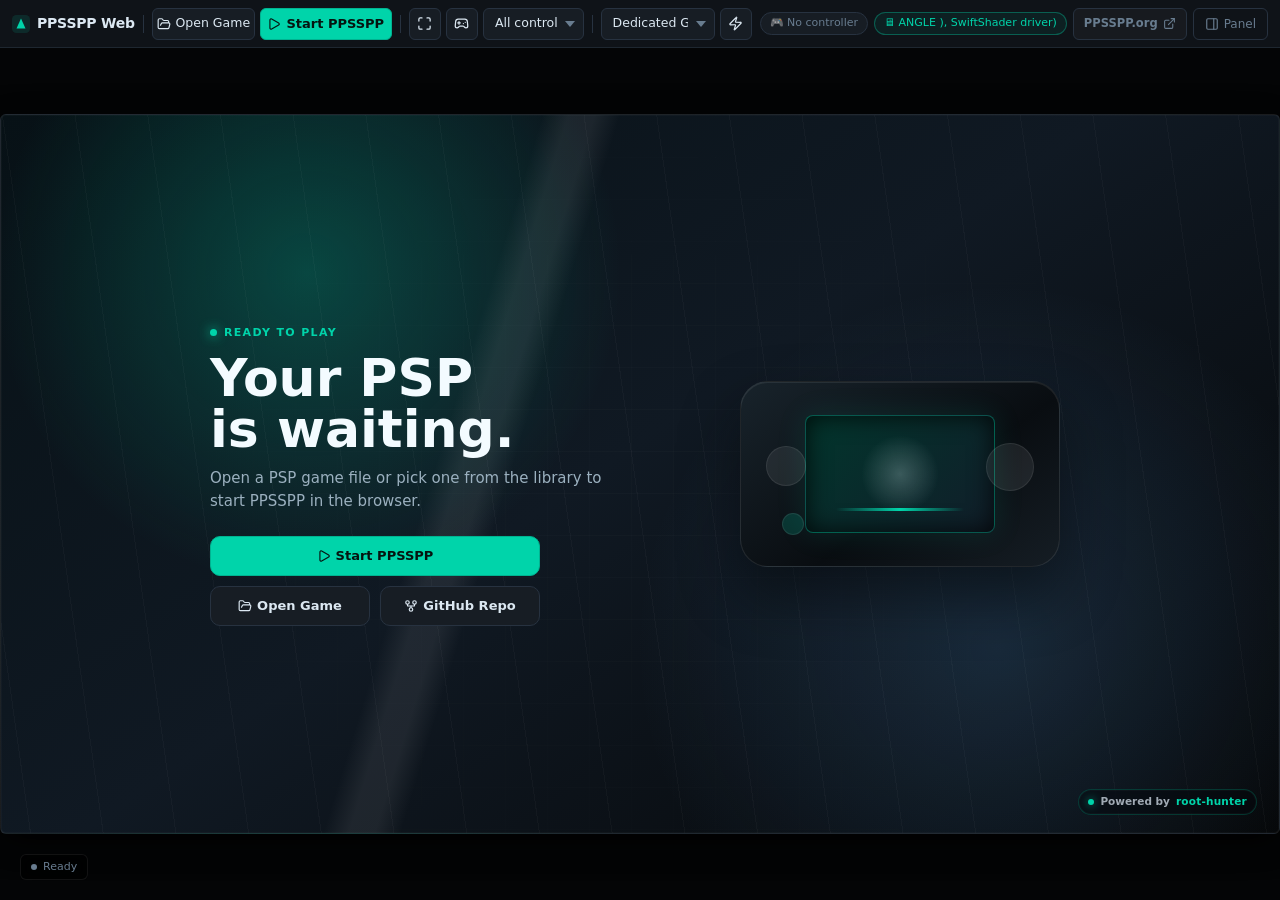
<file: index.html>
<!doctype html>
<html lang="en" data-beasties-container>
<head>
  <meta charset="utf-8">
  <title>PPSSPP Web</title>
  <base href="./">
  <meta name="viewport" content="width=device-width, initial-scale=1, viewport-fit=cover, interactive-widget=overlays-content">

  <link rel="manifest" href="manifest.webmanifest">
  <meta name="theme-color" content="#00d4aa">
  <meta name="mobile-web-app-capable" content="yes">
  <meta name="apple-mobile-web-app-capable" content="yes">
  <meta name="apple-mobile-web-app-status-bar-style" content="black-translucent">
  <meta name="apple-mobile-web-app-title" content="PPSSPP">
  <link rel="apple-touch-icon" href="icons/icon-192.png">
  <link rel="icon" type="image/png" sizes="192x192" href="icons/icon-192.png">
  <link rel="icon" type="image/svg+xml" href="icons/icon-512.svg">
<style>:root{color-scheme:dark;--bg:#080a0c;--surface:#0f1318;--surface2:#171d24;--surface3:#1d242e;--border:#1e2730;--border2:#273240;--text:#dce8f2;--muted:#687c8f;--accent:#00d4aa;--accent2:#00b391;--warn:#f5a623;--danger:#ff5f5f;--info:#5ba4e8;--h:48px;--radius:10px;--radius-sm:6px;--shadow:0 8px 32px rgba(0,0,0,.6);--glow:0 0 0 2px rgba(0,212,170,.3);--viewport-w:100vw;--app-h:100dvh;--stage-pad:12px;--panel-w:clamp(320px, 28vw, 420px)}*,*:before,*:after{box-sizing:border-box;margin:0;padding:0}html{height:100%;background:var(--bg);overscroll-behavior:none;-webkit-text-size-adjust:100%}body{width:100%;min-width:320px;height:var(--app-h);overflow:hidden;background:var(--bg);color:var(--text);font:13px/1.5 Inter,system-ui,-apple-system,sans-serif;display:flex;flex-direction:column;overscroll-behavior:none;-webkit-tap-highlight-color:transparent}app-root{display:flex;flex-direction:column;width:100%;height:100%;min-height:0}@media(max-width:700px),(pointer:coarse)and (max-height:560px),(pointer:coarse)and (max-width:920px){:root{--h:50px;--stage-pad:0px}html,body{height:var(--app-h);min-height:var(--app-h);overflow:hidden}body{position:fixed;inset:0;font-size:13px}}@media(pointer:coarse)and (orientation:landscape)and (max-height:560px){:root{--h:44px}}</style><link rel="stylesheet" href="styles-CN3EYMPL.css" media="print" onload="this.media='all'"><noscript><link rel="stylesheet" href="styles-CN3EYMPL.css"></noscript></head>
<body>
  <app-root></app-root>
<script src="main-LZF3SXQT.js" type="module"></script></body>
</html>
</file>
<file: styles-CN3EYMPL.css>
:root{color-scheme:dark;--bg: #080a0c;--surface: #0f1318;--surface2: #171d24;--surface3: #1d242e;--border: #1e2730;--border2: #273240;--text: #dce8f2;--muted: #687c8f;--accent: #00d4aa;--accent2: #00b391;--warn: #f5a623;--danger: #ff5f5f;--info: #5ba4e8;--h: 48px;--radius: 10px;--radius-sm: 6px;--shadow: 0 8px 32px rgba(0,0,0,.6);--glow: 0 0 0 2px rgba(0,212,170,.3);--viewport-w: 100vw;--app-h: 100dvh;--stage-pad: 12px;--panel-w: clamp(320px, 28vw, 420px)}*,*:before,*:after{box-sizing:border-box;margin:0;padding:0}html{height:100%;background:var(--bg);overscroll-behavior:none;-webkit-text-size-adjust:100%}body{width:100%;min-width:320px;height:var(--app-h);overflow:hidden;background:var(--bg);color:var(--text);font:13px/1.5 Inter,system-ui,-apple-system,sans-serif;display:flex;flex-direction:column;overscroll-behavior:none;-webkit-tap-highlight-color:transparent}app-root{display:flex;flex-direction:column;width:100%;height:100%;min-height:0}header{display:flex;align-items:center;gap:8px;padding:0 max(12px,env(safe-area-inset-left)) 0 max(12px,env(safe-area-inset-right));height:var(--h);flex-shrink:0;background:var(--surface);border-bottom:1px solid var(--border);-webkit-backdrop-filter:blur(0);backdrop-filter:blur(0)}.logo{display:flex;align-items:center;gap:7px;font-size:14px;font-weight:700;letter-spacing:-.2px;color:var(--text);flex-shrink:0}.logo svg{flex-shrink:0}.hbar-sep{width:1px;height:18px;background:var(--border2);flex-shrink:0}.hbar-group{display:flex;align-items:center;gap:5px;min-width:0;overflow:hidden}.hbar-end{margin-left:auto;display:flex;align-items:center;gap:6px;flex-shrink:0}.lucide{display:block;width:14px;height:14px;stroke-width:2;flex-shrink:0;pointer-events:none}button.icon-btn .lucide{width:15px;height:15px}.tab .lucide{width:13px;height:13px;stroke-width:1.9}.badge .lucide{width:12px;height:12px;stroke-width:2}button,label.btn,a.btn,select.btn{display:inline-flex;align-items:center;justify-content:center;gap:5px;border:1px solid var(--border2);background:var(--surface2);color:var(--text);border-radius:var(--radius-sm);padding:0 11px;height:32px;min-width:32px;font:inherit;font-size:12.5px;line-height:1;text-decoration:none;cursor:pointer;white-space:nowrap;outline:none;transition:background .12s,border-color .12s,box-shadow .12s,opacity .12s;-webkit-user-select:none;user-select:none;touch-action:manipulation}button:hover,label.btn:hover,a.btn:hover{background:var(--surface3);border-color:var(--border2)}button:active,label.btn:active,a.btn:active{transform:scale(.97)}button:focus-visible,label.btn:focus-visible,a.btn:focus-visible,select.btn:focus-visible{box-shadow:var(--glow);border-color:var(--accent)}button.primary,label.btn.primary,a.btn.primary{background:var(--accent);color:#051410;border-color:var(--accent2);font-weight:700;font-size:13px;padding:0 16px}button.primary:hover,label.btn.primary:hover,a.btn.primary:hover{background:var(--accent2);border-color:var(--accent2)}button.secondary{background:#ffffff0d;border-color:#ffffff21;color:var(--text)}button.secondary:hover{background:#ffffff17;border-color:#fff3}button.icon-btn{padding:0;width:32px;font-size:15px}button.panel-btn{background:transparent;border-color:var(--border2);color:var(--muted);font-size:12px}button.panel-btn:hover{color:var(--text);background:var(--surface2)}body.panel-open button.panel-btn{color:var(--accent);border-color:#00d4aa66;background:#00d4aa12}.top-official-link{display:inline-flex;align-items:center;justify-content:center;gap:5px;height:32px;min-width:32px;padding:0 10px;border:1px solid var(--border2);border-radius:var(--radius-sm);background:#ffffff08;color:var(--muted);font-size:11.5px;font-weight:750;line-height:1;text-decoration:none;white-space:nowrap;transition:background .12s,border-color .12s,color .12s}.top-official-link:hover{color:var(--accent);background:#00d4aa12;border-color:#00d4aa57}.top-official-link .lucide{width:13px;height:13px}button:disabled,label.btn.disabled,a.btn.disabled,select.btn:disabled{opacity:.35;cursor:not-allowed;pointer-events:none}input[type=file]{display:none}select.btn{appearance:none;-webkit-appearance:none;padding:0 26px 0 11px;background-image:url("data:image/svg+xml,%3Csvg xmlns='http://www.w3.org/2000/svg' width='10' height='6'%3E%3Cpath d='M0 0l5 6 5-6z' fill='%23687c8f'/%3E%3C/svg%3E");background-repeat:no-repeat;background-position:right 8px center}select.btn option{background:var(--surface2)}.badge{display:inline-flex;align-items:center;gap:5px;font-size:11px;padding:2px 9px;border-radius:20px;border:1px solid var(--border2);background:var(--surface2);color:var(--muted);white-space:nowrap;max-width:200px;overflow:hidden;text-overflow:ellipsis;cursor:default;transition:color .2s,border-color .2s,background .2s}.badge.active{color:var(--accent);border-color:#00d4aa59;background:#00d4aa12}.badge.warn{color:var(--warn);border-color:#f5a62359}.badge.error{color:var(--danger);border-color:#ff5f5f59}.drive-badge{cursor:pointer;-webkit-user-select:none;user-select:none}.drive-badge.syncing .lucide{animation:drive-spin 1.4s linear infinite}@keyframes drive-spin{to{transform:rotate(360deg)}}@media(max-width:520px){.badge{display:none}}.body-main{flex:1;min-height:0;display:grid;grid-template-columns:1fr;overflow:hidden}body.panel-open .body-main{grid-template-columns:minmax(0,1fr) var(--panel-w)}.stage{position:relative;display:flex;align-items:center;justify-content:center;background:#040506;min-height:0;overflow:hidden;padding:var(--stage-pad)}canvas{display:block;width:min(100%,calc((var(--app-h) - var(--h) - (var(--stage-pad) * 2)) * 16 / 9));aspect-ratio:16 / 9;max-height:calc(var(--app-h) - var(--h) - (var(--stage-pad) * 2));background:#000;border:1px solid var(--border);border-radius:var(--radius-sm);box-shadow:var(--shadow);touch-action:none}:fullscreen,:-webkit-full-screen{background:#000}.stage:fullscreen,.stage:-webkit-full-screen{width:var(--viewport-w)!important;height:var(--app-h)!important;padding:0!important;background:#000!important;display:flex!important;align-items:center!important;justify-content:center!important}body.browser-fullscreen .stage{padding:0;background:#000}body.browser-fullscreen #fpsBadge,body.browser-fullscreen #stageMini{display:none!important}.stage:fullscreen canvas,.stage:-webkit-full-screen canvas,body.browser-fullscreen canvas,canvas:fullscreen,canvas:-webkit-full-screen{width:min(var(--viewport-w),calc(var(--app-h) * 16 / 9))!important;height:min(var(--app-h),calc(var(--viewport-w) * 9 / 16))!important;max-width:var(--viewport-w)!important;max-height:var(--app-h)!important;border:0!important;border-radius:0!important;box-shadow:none!important;object-fit:contain;background:#000}body.panel-open canvas{width:min(100%,calc((var(--app-h) - var(--h) - (var(--stage-pad) * 2)) * 16 / 9))}#idleOverlay{position:absolute;left:50%;top:50%;transform:translate(-50%,-50%);width:min(100%,calc((var(--app-h) - var(--h) - (var(--stage-pad) * 2)) * 16 / 9));aspect-ratio:16 / 9;max-height:calc(var(--app-h) - var(--h) - (var(--stage-pad) * 2));display:flex;align-items:center;justify-content:center;padding:clamp(18px,4vw,44px);border:1px solid rgba(255,255,255,.08);border-radius:var(--radius-sm);overflow:hidden;pointer-events:none;background:radial-gradient(circle at 24% 22%,rgba(0,212,170,.26),transparent 28%),radial-gradient(circle at 78% 74%,rgba(91,164,232,.18),transparent 32%),linear-gradient(145deg,#071116,#101923 48%,#050607);box-shadow:var(--shadow),inset 0 0 0 1px #ffffff06;transition:opacity .22s ease,transform .22s ease,visibility .22s}body.emulator-started #idleOverlay{opacity:0;visibility:hidden;transform:translate(-50%,-50%) scale(.985)}#idleOverlay:before{content:"";position:absolute;inset:-35%;background:linear-gradient(115deg,transparent 0 42%,rgba(255,255,255,.07) 43% 44%,transparent 45% 100%),repeating-linear-gradient(90deg,rgba(255,255,255,.028) 0 1px,transparent 1px 72px);transform:rotate(-8deg);animation:idleSweep 12s linear infinite}#idleOverlay:after{content:"";position:absolute;inset:0;background:linear-gradient(rgba(255,255,255,.035) 1px,transparent 1px),linear-gradient(90deg,rgba(255,255,255,.025) 1px,transparent 1px);background-size:42px 42px;-webkit-mask-image:radial-gradient(circle at center,black,transparent 72%);mask-image:radial-gradient(circle at center,black,transparent 72%);opacity:.55}@keyframes idleSweep{to{transform:rotate(-8deg) translate(72px)}}.idle-content{position:relative;z-index:1;display:grid;grid-template-columns:minmax(180px,1fr) minmax(220px,340px);align-items:center;gap:clamp(20px,5vw,56px);width:min(860px,100%);pointer-events:none}.idle-copy{max-width:430px}.idle-kicker{display:inline-flex;align-items:center;gap:7px;margin-bottom:12px;color:var(--accent);font-size:11px;font-weight:800;letter-spacing:.12em;text-transform:uppercase}.idle-kicker:before{content:"";width:7px;height:7px;border-radius:50%;background:var(--accent);box-shadow:0 0 12px var(--accent)}.idle-title{font-size:clamp(26px,4.6vw,52px);line-height:.98;font-weight:850;letter-spacing:0;color:#f3fbff;text-wrap:balance}.idle-subtitle{margin-top:12px;color:#9bb0bf;font-size:clamp(12px,1.8vw,15px);line-height:1.55;max-width:34em}.idle-actions{display:grid;grid-template-columns:repeat(2,minmax(132px,1fr));gap:10px;margin-top:22px;width:min(100%,330px);pointer-events:auto}.idle-actions .btn,.idle-actions button{height:40px;border-radius:10px;font-size:13px;font-weight:600}.idle-actions .btn{font-weight:700}#idleStartBtn{grid-column:1 / -1}.idle-repo-link{background:#ffffff0d;border-color:#ffffff24;color:var(--text)}.idle-repo-link:hover{background:#ffffff17;border-color:#ffffff3d}.idle-powered{position:absolute;right:clamp(12px,2.4vw,22px);bottom:clamp(10px,2vw,18px);z-index:2;pointer-events:auto;display:inline-flex;align-items:center;gap:6px;min-height:26px;padding:0 9px;border:1px solid rgba(0,212,170,.22);border-radius:999px;color:#dce8f2b8;text-decoration:none;background:#04070a6b;-webkit-backdrop-filter:blur(8px);backdrop-filter:blur(8px);box-shadow:inset 0 0 0 1px #ffffff06;font-size:10.5px;font-weight:700;white-space:nowrap;transition:color .12s,border-color .12s,background .12s,transform .12s}.idle-powered:hover{color:var(--text);border-color:#00d4aa73;background:#070e11b3}.idle-powered:active{transform:scale(.98)}.idle-powered strong{color:var(--accent);font-weight:850;letter-spacing:.02em}.idle-powered-dot{width:6px;height:6px;border-radius:50%;background:var(--accent);box-shadow:0 0 10px #00d4aacc;flex-shrink:0}.idle-psp{position:relative;width:min(100%,320px);aspect-ratio:1.72;justify-self:center;border-radius:28px;background:linear-gradient(145deg,#18232b,#090d11 58%,#151d24);border:1px solid rgba(255,255,255,.09);box-shadow:0 28px 60px #00000073,inset 0 1px #ffffff14}.idle-psp-screen{position:absolute;inset:18% 20%;border-radius:8px;border:1px solid rgba(0,212,170,.28);background:linear-gradient(135deg,#00d4aa3d,#5ba4e829),radial-gradient(circle at 50% 50%,rgba(255,255,255,.24),transparent 35%),#020405;box-shadow:inset 0 0 24px #000c,0 0 30px #00d4aa1f}.idle-psp-screen:after{content:"";position:absolute;left:16%;right:16%;bottom:18%;height:3px;border-radius:3px;background:linear-gradient(90deg,transparent,var(--accent),transparent);animation:idlePulse 1.9s ease-in-out infinite}.idle-psp-dpad,.idle-psp-buttons,.idle-psp-stick{position:absolute;border-radius:50%;background:#ffffff14;border:1px solid rgba(255,255,255,.08)}.idle-psp-dpad{left:8%;top:35%;width:40px;height:40px}.idle-psp-buttons{right:8%;top:33%;width:48px;height:48px}.idle-psp-stick{left:13%;bottom:17%;width:22px;height:22px;background:#00d4aa2e}@keyframes idlePulse{0%,to{opacity:.45;transform:scaleX(.65)}50%{opacity:1;transform:scaleX(1)}}#loadOverlay{position:absolute;inset:0;display:flex;flex-direction:column;align-items:center;justify-content:center;gap:14px;background:#040506d9;-webkit-backdrop-filter:blur(6px);backdrop-filter:blur(6px);border-radius:var(--radius-sm);pointer-events:none;opacity:0;transition:opacity .25s}#loadOverlay.visible{opacity:1;pointer-events:all}.spinner{width:38px;height:38px;border:3px solid var(--border2);border-top-color:var(--accent);border-radius:50%;animation:spin .75s linear infinite}@keyframes spin{to{transform:rotate(360deg)}}.load-label{font-size:13px;color:var(--muted);text-align:center;max-width:260px;line-height:1.5}.progress-wrap{width:200px;height:3px;background:var(--border2);border-radius:2px;overflow:hidden}#progressBar{height:100%;width:0%;background:var(--accent);border-radius:2px;transition:width .15s ease}#fpsBadge{position:absolute;top:20px;left:20px;background:#000000b3;-webkit-backdrop-filter:blur(8px);backdrop-filter:blur(8px);border:1px solid rgba(255,255,255,.08);color:var(--accent);font-size:11px;font-weight:700;padding:3px 8px;border-radius:var(--radius-sm);display:none;pointer-events:none;letter-spacing:.04em}#stageMini{position:absolute;bottom:20px;left:20px;display:flex;align-items:center;gap:6px;background:#000000a6;-webkit-backdrop-filter:blur(8px);backdrop-filter:blur(8px);border:1px solid rgba(255,255,255,.07);border-radius:var(--radius-sm);padding:4px 10px;font-size:11px;color:var(--muted);pointer-events:none;max-width:calc(100% - 40px);overflow:hidden;text-overflow:ellipsis;white-space:nowrap}.stage-dot{width:6px;height:6px;border-radius:50%;flex-shrink:0;background:var(--muted);transition:background .3s}.stage-dot.ok{background:var(--accent);box-shadow:0 0 5px var(--accent)}.stage-dot.err{background:var(--danger);box-shadow:0 0 5px var(--danger)}.stage-dot.run{background:var(--warn);animation:pulse 1.2s ease-in-out infinite}@keyframes pulse{0%,to{opacity:1}50%{opacity:.35}}aside{display:none;grid-template-rows:auto auto 1fr;border-left:1px solid var(--border);background:var(--surface);min-height:0;overflow:hidden}body.panel-open aside{display:grid}.status-bar{display:flex;align-items:flex-start;gap:8px;padding:9px 14px;border-bottom:1px solid var(--border);font-size:11.5px;color:var(--muted);min-height:40px;flex-shrink:0}.status-dot{width:7px;height:7px;border-radius:50%;background:var(--muted);flex-shrink:0;margin-top:3px;transition:background .3s}.status-dot.ok{background:var(--accent);box-shadow:0 0 6px var(--accent)}.status-dot.err{background:var(--danger);box-shadow:0 0 6px var(--danger)}.status-dot.run{background:var(--warn);animation:pulse 1.2s ease-in-out infinite}#statusText{flex:1;line-height:1.4}.panel-tab-select-wrap{padding:8px 12px;border-bottom:1px solid var(--border);background:var(--surface);flex-shrink:0}.panel-tab-select{width:100%;height:34px;appearance:none;-webkit-appearance:none;border:1px solid var(--border2);border-radius:var(--radius-sm);color:var(--text);background:linear-gradient(180deg,#ffffff09,#fff0),var(--surface2);background-image:url("data:image/svg+xml,%3Csvg xmlns='http://www.w3.org/2000/svg' width='12' height='7'%3E%3Cpath d='M1 1l5 5 5-5' fill='none' stroke='%23687c8f' stroke-width='1.8' stroke-linecap='round' stroke-linejoin='round'/%3E%3C/svg%3E"),linear-gradient(180deg,#ffffff09,#fff0);background-repeat:no-repeat,repeat;background-position:right 11px center,0 0;padding:0 34px 0 11px;font:inherit;font-size:12px;font-weight:700;outline:none}.panel-tab-select:focus{border-color:var(--accent);box-shadow:var(--glow)}.panel-tab-select option{background:var(--surface2);color:var(--text)}.tabs{display:none;border-bottom:1px solid var(--border);flex-shrink:0}.tab{flex:1;padding:7px 0;text-align:center;font-size:11.5px;font-weight:600;color:var(--muted);cursor:pointer;border-bottom:2px solid transparent;transition:color .12s,border-color .12s;-webkit-user-select:none;user-select:none}.tab:hover{color:var(--text)}.tab.active{color:var(--accent);border-bottom-color:var(--accent)}.tab-panel{display:none;min-height:0;overflow:hidden;flex:1}.tab-panel.active{display:flex;flex-direction:column}#logPanel{position:relative;flex:1;overflow:hidden;min-height:0}#log{position:absolute;inset:0;margin:0;padding:10px 12px;white-space:pre-wrap;overflow-y:auto;overflow-x:hidden;font-family:JetBrains Mono,Fira Code,Cascadia Code,ui-monospace,monospace;font-size:10.5px;line-height:1.7;word-break:break-all;color:#b8cdd9;scrollbar-width:thin;scrollbar-color:var(--border2) transparent}#log .l-err{color:#ff6b6b}#log .l-warn{color:#f5a623}#log .l-ok{color:#2ed4a0}#log .l-info{color:#5ba4e8}#log .l-dim{color:#3e5060}#log .l-ts{color:#2c3e4a}.log-toolbar{display:flex;align-items:center;gap:6px;padding:5px 10px;border-top:1px solid var(--border);background:var(--surface);flex-shrink:0}.log-toolbar button{padding:0 8px;height:26px;font-size:11px}#logFilter{flex:1;background:var(--bg);border:1px solid var(--border2);border-radius:var(--radius-sm);color:var(--text);font:11px/1 inherit;padding:0 8px;height:26px;outline:none}#logFilter:focus{border-color:var(--accent)}#logFilter::placeholder{color:var(--muted)}#infoPanel,#aboutPanel,#networkPanel{padding:12px 14px;font-size:11.5px;overflow-y:auto;color:var(--muted);flex:1;scrollbar-width:thin;scrollbar-color:var(--border2) transparent}.info-group{margin-bottom:16px}.info-group h3{font-size:9.5px;font-weight:700;letter-spacing:.1em;text-transform:uppercase;color:var(--muted);margin-bottom:7px;padding-bottom:4px;border-bottom:1px solid var(--border)}.info-row{display:flex;justify-content:space-between;align-items:center;padding:3.5px 0;gap:8px}.info-key{color:var(--muted);flex-shrink:0;font-size:11px}.info-val{color:var(--text);font-weight:500;text-align:right;word-break:break-word;font-size:11px}.path-val{font-size:10px;word-break:break-all}.info-val.good{color:var(--accent)}.info-val.bad{color:var(--danger)}.info-val.warn{color:var(--warn)}.about-hero{display:flex;align-items:center;gap:12px;padding:4px 0 14px;margin-bottom:14px;border-bottom:1px solid var(--border)}.about-mark{width:42px;height:42px;flex:0 0 42px;display:flex;align-items:center;justify-content:center;border-radius:var(--radius-sm);background:#00d4aa1a;border:1px solid rgba(0,212,170,.28);color:var(--accent);font-weight:900;font-size:14px;letter-spacing:.04em}.about-title{color:var(--text);font-size:16px;line-height:1.2;font-weight:850}.about-subtitle{margin-top:3px;color:var(--muted);font-size:11.5px;line-height:1.4}.about-text{color:#a9bac8;font-size:11.5px;line-height:1.6}.about-text a,.about-links a{color:var(--accent);text-decoration:none}.about-text a:hover,.about-links a:hover{text-decoration:underline}.about-links{display:flex;flex-wrap:wrap;gap:6px;margin-top:10px}.about-links a{display:inline-flex;align-items:center;min-height:28px;padding:0 9px;border:1px solid var(--border2);border-radius:var(--radius-sm);background:var(--surface2);font-size:11px;font-weight:600}@media(max-width:700px),(pointer:coarse)and (max-height:560px),(pointer:coarse)and (max-width:920px){:root{--h: 50px;--stage-pad: 0px}html,body{height:var(--app-h);min-height:var(--app-h);overflow:hidden}body{position:fixed;inset:0;font-size:13px}header{display:grid;grid-template-columns:40px minmax(84px,1fr) 40px 84px;gap:6px;padding:5px max(8px,env(safe-area-inset-right)) 5px max(8px,env(safe-area-inset-left));min-height:var(--h);height:var(--h);background:#0c1014f5;-webkit-backdrop-filter:blur(12px);backdrop-filter:blur(12px)}.hbar-sep,.btn-lbl,.badge{display:none}button,label.btn,a.btn,select.btn{height:40px;min-width:40px;padding:0 10px;border-radius:8px;font-size:13px}button.icon-btn{width:40px;font-size:17px}button.primary,label.btn.primary,a.btn.primary{padding:0 13px}.logo{grid-column:1;min-width:38px;width:38px;justify-content:center;overflow:hidden}.logo span{display:none}.logo svg{width:22px;height:22px}#launchGroup{grid-column:2;justify-self:stretch;display:grid;grid-template-columns:repeat(3,minmax(0,40px));justify-content:start;gap:4px;min-width:0;overflow:hidden}#fileLabel,#startBtn,#runtimeIsoLabel{width:40px;min-width:40px;max-width:40px;padding:0;overflow:hidden}#fileLabel .lucide,#startBtn .lucide,#runtimeIsoLabel .lucide{width:17px;height:17px;display:block;flex-shrink:0}#fileLabel .btn-lbl,#startBtn .btn-lbl,#runtimeIsoLabel .btn-lbl{display:none}#runtimeIsoLabel[style*="display:none"]{display:none!important}#displayGroup{grid-column:3;justify-self:stretch;display:grid;grid-template-columns:40px;gap:0;overflow:hidden}.hbar-end{grid-column:4;justify-self:stretch;margin-left:0;display:grid;grid-template-columns:40px 40px;gap:4px;overflow:hidden}.top-official-link{width:40px;min-width:40px;max-width:40px;padding:0}.top-official-link span{display:none}.top-official-link .lucide{width:17px;height:17px}#fullscreenBtn{width:40px;min-width:40px;max-width:40px}#gamepadSelect{display:none}#gamepadSelect option{color:var(--text)}.panel-btn{width:40px;min-width:40px;padding:0;display:inline-flex}.body-main{min-height:0;background:#000}.stage{padding:0;background:linear-gradient(180deg,rgba(0,212,170,.06),transparent 22%),#000}canvas{width:min(var(--viewport-w),calc((var(--app-h) - var(--h)) * 16 / 9));max-width:var(--viewport-w);max-height:calc(var(--app-h) - var(--h));border:none;border-radius:0;box-shadow:none}#idleOverlay{width:min(var(--viewport-w),calc((var(--app-h) - var(--h)) * 16 / 9));max-height:calc(var(--app-h) - var(--h));border:none;border-radius:0;padding:18px 18px max(54px,env(safe-area-inset-bottom))}.idle-content{grid-template-columns:1fr;gap:18px}.idle-copy{max-width:520px}.idle-psp{width:min(72vw,270px);order:-1}.idle-actions{grid-template-columns:repeat(2,minmax(0,1fr));gap:8px;margin-top:16px;width:min(100%,304px);max-width:100%}.idle-actions .btn,.idle-actions button{width:auto;min-width:132px;height:38px;border-radius:9px;font-size:12.5px;font-weight:650;letter-spacing:0;justify-content:center;gap:6px;padding:0 13px}.idle-actions .btn.primary,.idle-actions label.btn.primary,.idle-actions a.btn.primary{background:var(--accent);color:#051410;border-color:var(--accent2);box-shadow:none;font-size:12.5px}.idle-actions .btn.primary:active,.idle-actions label.btn.primary:active,.idle-actions a.btn.primary:active{transform:scale(.97)}.idle-actions button:not(.primary),.idle-actions a.btn:not(.primary){background:#ffffff0d;border:1px solid rgba(255,255,255,.12);color:var(--text);-webkit-backdrop-filter:blur(8px);backdrop-filter:blur(8px)}.idle-actions button:not(.primary):active,.idle-actions a.btn:not(.primary):active{transform:scale(.97)}.idle-actions .lucide{width:17px;height:17px}@media(max-width:380px){.idle-actions{width:100%}.idle-actions .btn,.idle-actions button{min-width:0;padding:0 9px;font-size:12px}}.idle-powered{right:max(10px,env(safe-area-inset-right));bottom:max(10px,env(safe-area-inset-bottom));min-height:24px;padding:0 8px;font-size:10px;opacity:.82}body.panel-open .body-main{grid-template-columns:1fr}body.panel-open aside{position:fixed;bottom:0;left:0;right:0;z-index:200;height:min(calc(var(--app-h) * .72),calc(var(--app-h) - 72px));max-height:calc(var(--app-h) - env(safe-area-inset-top) - 12px);border-left:none;border-top:1px solid var(--border2);box-shadow:0 -12px 40px #000000b3;border-radius:12px 12px 0 0;padding-bottom:env(safe-area-inset-bottom);display:flex;flex-direction:column;background:#0f1318fa;-webkit-backdrop-filter:blur(16px);backdrop-filter:blur(16px);grid-template-rows:none;overflow:hidden}body.keyboard-open.panel-open aside{top:max(8px,env(safe-area-inset-top));bottom:auto;height:max(1px,calc(var(--visual-h) - env(safe-area-inset-top) - 8px));max-height:max(1px,calc(var(--visual-h) - env(safe-area-inset-top) - 8px));border-radius:12px 12px 0 0}body.panel-open aside .tab-panel{flex:1;min-height:0;overflow:hidden}body.panel-open aside .tab-panel.active{display:flex;flex-direction:column;min-height:0}body.panel-open aside:before{content:"";display:block;width:36px;height:4px;background:var(--border2);border-radius:2px;margin:8px auto 4px;flex-shrink:0}#gpuSelectWrap,.hbar-sep.gpu-sep{display:none}#fpsBadge{top:8px;left:8px;font-size:10px;padding:3px 7px}#stageMini{bottom:max(8px,env(safe-area-inset-bottom));left:8px;max-width:calc(100vw - 16px);font-size:10.5px;padding:4px 8px}#toast{bottom:max(16px,env(safe-area-inset-bottom));max-width:calc(100vw - 28px);white-space:normal;text-align:center}.tabs{overflow-x:auto;scrollbar-width:none}.tabs::-webkit-scrollbar{display:none}.tab{flex:0 0 auto;min-width:72px;padding:9px 8px;font-size:11px}.status-bar{min-height:38px;padding:8px 12px}#libraryPanel,#drivePanel,#storagePanel,#infoPanel,#aboutPanel{padding-left:max(12px,env(safe-area-inset-left));padding-right:max(12px,env(safe-area-inset-right))}.library-toolbar,.saves-toolbar,.drive-actions{display:grid;grid-template-columns:repeat(2,minmax(0,1fr));gap:6px;align-items:center}#deleteAllSavesBtn{margin-left:0!important}.library-toolbar button,.library-toolbar label.btn,.saves-toolbar button,.saves-toolbar label.btn,.drive-actions button{height:38px;min-width:0;width:100%;padding:0 8px;font-size:11px;color:var(--text);overflow:hidden;text-overflow:ellipsis}#refreshLibraryBtn:before,#libraryImportLabel:before,#libraryDownloadUrlBtn:before,#refreshSavesBtn:before,#exportAllSavesBtn:before,#importSaveSlotLabel:before,#deleteAllSavesBtn:before{content:none}#libraryUrlInput{grid-column:1 / -1;order:3;height:38px;font-size:12px}#libraryDownloadUrlBtn{order:4}.library-count{grid-column:1 / -1;order:5;margin-left:0;font-size:10px}.library-grid{grid-template-columns:repeat(2,minmax(0,1fr));gap:9px}.game-card-actions button{height:32px;font-size:11px}.save-card,.save-state-row,.drive-file-row{padding-left:0;padding-right:0}}@media(pointer:coarse)and (orientation:landscape)and (max-height:560px){:root{--h: 44px}header{grid-template-columns:36px minmax(80px,1fr) 36px 76px;height:var(--h);min-height:var(--h);padding-top:3px;padding-bottom:3px}button,label.btn,a.btn,select.btn,button.icon-btn{height:36px;min-width:36px}.logo,#fileLabel,#startBtn,#runtimeIsoLabel,#fullscreenBtn,.top-official-link,.panel-btn{width:36px;min-width:36px;max-width:36px}#launchGroup{grid-template-columns:36px 36px 36px;gap:4px}#displayGroup{grid-template-columns:36px}.hbar-end{grid-template-columns:36px 36px;gap:4px}body.panel-open aside{left:auto;top:var(--h);width:min(360px,48vw);height:calc(var(--app-h) - var(--h));max-height:none;border-radius:0;border-top:none;border-left:1px solid var(--border2);display:flex;flex-direction:column;overflow:hidden;grid-template-rows:none}body.keyboard-open.panel-open aside{top:var(--h);bottom:auto;height:max(1px,calc(var(--visual-h) - var(--h)));max-height:max(1px,calc(var(--visual-h) - var(--h)))}body.panel-open aside:before{display:none}body.panel-open aside .status-bar{min-height:0;padding:5px 10px;font-size:10.5px}body.panel-open aside .panel-tab-select-wrap{padding:4px 10px}body.panel-open aside .tabs{flex-shrink:0}body.panel-open aside .tab-panel.active{flex:1;min-height:0;overflow:hidden}body.panel-open aside .library-toolbar,body.panel-open aside .saves-toolbar,body.panel-open aside .drive-actions{display:flex;flex-wrap:wrap;gap:4px;padding:6px 10px}body.panel-open aside .library-toolbar button,body.panel-open aside .library-toolbar label.btn,body.panel-open aside .saves-toolbar button,body.panel-open aside .saves-toolbar label.btn,body.panel-open aside .drive-actions button{height:30px;width:auto;min-width:0;flex:0 1 auto;padding:0 8px;font-size:10.5px}body.panel-open aside #libraryUrlInput{height:30px;flex:1 1 100px;font-size:10.5px}}@media(max-width:400px){button,label.btn,a.btn{padding:0 8px}.logo span{font-size:12px}.library-grid{grid-template-columns:1fr}.idle-title{font-size:30px}.idle-subtitle{font-size:12px}}::-webkit-scrollbar{width:4px;height:4px}::-webkit-scrollbar-track{background:transparent}::-webkit-scrollbar-thumb{background:var(--border2);border-radius:3px}::-webkit-scrollbar-thumb:hover{background:#3a4f60}#toast{position:fixed;bottom:28px;left:50%;transform:translate(-50%) translateY(12px);background:var(--surface3);border:1px solid var(--border2);color:var(--text);font-size:12.5px;padding:8px 18px;border-radius:20px;box-shadow:var(--shadow);opacity:0;pointer-events:none;z-index:9999;transition:opacity .2s,transform .2s;white-space:nowrap}#toast.visible{opacity:1;transform:translate(-50%) translateY(0)}#storagePanel{padding:12px 14px;font-size:11.5px;overflow-y:auto;flex:1;color:var(--muted);scrollbar-width:thin;scrollbar-color:var(--border2) transparent;display:flex;flex-direction:column;gap:14px}.storage-actions{display:flex;flex-direction:column;gap:6px}.storage-actions button,.storage-actions label.btn{width:100%;justify-content:flex-start;padding:0 12px;height:30px;font-size:11.5px}.toolbar-push{margin-left:auto}.panel-section-label{padding:4px 12px 2px;margin-top:2px;border-top:1px solid var(--border);color:var(--muted);font-size:10px;font-weight:700;letter-spacing:.08em;text-transform:uppercase}.empty-row{display:block;padding:8px 12px;color:var(--muted);font-size:11px}button.danger{border-color:#ff5f5f59;color:var(--danger)}button.danger:hover{background:#ff5f5f1a;border-color:var(--danger)}#drivePanel{padding:12px 14px;font-size:11.5px;overflow-y:auto;flex:1;color:var(--muted);scrollbar-width:thin;scrollbar-color:var(--border2) transparent;display:flex;flex-direction:column;gap:12px}.drive-config{display:grid;grid-template-columns:minmax(0,1fr) 32px 32px;gap:6px;margin-bottom:8px}#googleClientIdInput{min-width:0;height:30px;background:var(--bg);border:1px solid var(--border2);border-radius:var(--radius-sm);color:var(--text);font:11px/1 inherit;padding:0 8px;outline:none}#googleClientIdInput:focus{border-color:var(--accent);box-shadow:var(--glow)}#googleClientIdInput::placeholder{color:var(--muted)}.drive-config button{height:30px;padding:0}.drive-actions{display:grid;grid-template-columns:repeat(2,minmax(0,1fr));gap:6px}.drive-actions button{justify-content:flex-start;height:30px;min-width:0;padding:0 9px;font-size:11px;overflow:hidden;text-overflow:ellipsis}.drive-help{color:#8ea2b2;font-size:10.5px;line-height:1.5;padding:8px 10px;border:1px solid var(--border);border-radius:var(--radius-sm);background:#5ba4e80e}.drive-activity{color:var(--muted);font-size:10.5px;line-height:1.45;min-height:30px;padding:7px 10px;border:1px solid var(--border);border-radius:var(--radius-sm);background:var(--bg);overflow-wrap:anywhere}.drive-activity.ok{color:var(--accent);border-color:#00d4aa42;background:#00d4aa0e}.drive-activity.run{color:var(--warn);border-color:#f5a62342;background:#f5a6230e}.drive-activity.warn{color:var(--warn);border-color:#f5a62342}.drive-activity.bad{color:var(--danger);border-color:#ff5f5f47;background:#ff5f5f0e}.drive-autosync-row{display:flex;align-items:center;gap:8px;flex-wrap:wrap;padding:7px 10px;border:1px solid var(--border);border-radius:var(--radius-sm);background:var(--surface2);margin-bottom:4px}.drive-autosync-label{display:flex;align-items:center;gap:6px;font-size:11.5px;color:var(--text);cursor:pointer;flex:1;min-width:160px}.drive-autosync-label input[type=checkbox]{accent-color:var(--accent);width:14px;height:14px;cursor:pointer}.network-config{display:flex;flex-direction:column;gap:8px}.network-toggle{display:flex;align-items:center;gap:8px;color:var(--text);font-size:12px}.network-toggle input{accent-color:var(--accent);width:14px;height:14px}.network-config input{width:100%;height:30px;min-width:0;background:var(--bg);border:1px solid var(--border2);border-radius:var(--radius-sm);color:var(--text);font:11.5px/1 inherit;padding:0 9px;outline:none}.network-config input:focus{border-color:var(--accent);box-shadow:var(--glow)}.network-two{display:grid;grid-template-columns:minmax(0,1fr) minmax(0,1.35fr);gap:8px}.network-actions{display:flex;gap:8px}.network-actions button{flex:1;height:30px;font-size:11px}.network-activity{margin-top:12px;color:var(--muted);background:var(--surface);border:1px solid var(--border);border-radius:var(--radius-sm);padding:8px 9px;line-height:1.45}#driveAutoSyncInterval{font-size:11px;padding:2px 5px;border-radius:4px;border:1px solid var(--border2);background:var(--surface3);color:var(--text)}#driveAutoSyncInterval:disabled{opacity:.4}.drive-autosync-status{font-size:10px;color:var(--muted);white-space:nowrap}#driveRemoteList{min-height:80px;overflow-y:auto;border-top:1px solid var(--border)}.drive-empty{display:block;padding:22px 10px;text-align:center;color:var(--muted);line-height:1.7}.drive-section-label{display:flex;align-items:center;justify-content:space-between;padding:7px 0 4px;gap:8px;font-size:9.5px;font-weight:700;letter-spacing:.09em;text-transform:uppercase;color:var(--muted);border-bottom:1px solid var(--border)}.drive-file-row{display:grid;grid-template-columns:minmax(0,1fr) auto 24px;align-items:center;gap:6px;padding:5px 0;border-bottom:1px solid rgba(30,39,48,.45)}.drive-file-row:hover{background:#ffffff06}.drive-file-name{color:var(--text);overflow:hidden;text-overflow:ellipsis;white-space:nowrap;font-size:10.5px}.drive-file-size{color:var(--muted);font-size:9.5px;white-space:nowrap}.drive-file-row button{height:22px;min-width:22px;width:22px;padding:0;font-size:11px;border-color:transparent;background:transparent}.drive-file-row button:hover{background:var(--surface3);border-color:var(--border2)}@media(max-width:700px),(pointer:coarse)and (max-height:560px),(pointer:coarse)and (max-width:920px){#drivePanel{padding-left:max(12px,env(safe-area-inset-left));padding-right:max(12px,env(safe-area-inset-right))}.drive-actions button{height:38px;width:100%;padding:0 8px;font-size:11px;color:var(--text)}.drive-file-row{padding-left:0;padding-right:0}}#libraryPanel{flex:1;min-height:0;overflow-y:auto;padding:10px 12px 12px;scrollbar-width:thin;scrollbar-color:var(--border2) transparent}.library-toolbar{display:flex;align-items:center;gap:6px;flex-wrap:wrap;padding-bottom:10px;position:sticky;top:0;z-index:2;background:var(--surface)}.library-toolbar button,.library-toolbar label.btn{height:28px;font-size:11px;padding:0 9px}#libraryUrlInput{flex:1 1 150px;min-width:0;height:28px;background:var(--bg);border:1px solid var(--border2);border-radius:var(--radius-sm);color:var(--text);font:11px/1 inherit;padding:0 8px;outline:none}#libraryUrlInput:focus{border-color:var(--accent);box-shadow:var(--glow)}#libraryUrlInput::placeholder{color:var(--muted)}.library-count{margin-left:0;color:var(--muted);font-size:10.5px;white-space:nowrap}.library-preload-count{margin-left:auto;color:var(--warn);font-size:10.5px;white-space:nowrap}#libraryEmpty{padding:28px 10px;color:var(--muted);font-size:11.5px;text-align:center;line-height:1.8}.library-grid{display:grid;grid-template-columns:repeat(auto-fill,minmax(132px,1fr));gap:10px;align-items:start}.game-card{min-width:0;overflow:hidden;border:1px solid var(--border);background:#0b0f13;border-radius:var(--radius-sm);transition:transform .12s,border-color .12s,background .12s}.game-card:hover{transform:translateY(-1px);border-color:#00d4aa73;background:var(--surface2)}.game-cover{position:relative;aspect-ratio:16 / 9;background:linear-gradient(135deg,#202832,#0b0f13 62%,#10352f);overflow:hidden}.game-cover img{width:100%;height:100%;object-fit:cover;display:block}.game-cover-fallback{height:100%;padding:12px;display:flex;align-items:flex-end;color:var(--text);font-size:15px;line-height:1.1;font-weight:800;text-transform:uppercase;word-break:break-word}.game-cover-fallback:before{content:"PSP";position:absolute;top:8px;right:9px;color:#ffffff38;font-size:10px;font-weight:800;letter-spacing:.12em}.game-card-body{padding:8px;min-width:0}.game-card-title{color:var(--text);font-size:11.5px;font-weight:700;line-height:1.25;min-height:30px;overflow:hidden}.game-card-meta{margin-top:4px;color:var(--muted);font-size:9.5px;overflow:hidden;text-overflow:ellipsis;white-space:nowrap}.game-card-actions{display:flex;gap:5px;margin-top:8px}.game-card-actions button{height:25px;min-width:0;padding:0 8px;font-size:10.5px;flex:1}.game-card-actions button:disabled{opacity:.45;cursor:default;transform:none}.game-card-actions button.icon-only{flex:0 0 28px;width:28px;padding:0;display:inline-flex;align-items:center;justify-content:center}.game-card-actions button.icon-only .lucide{width:13px;height:13px}.game-card-actions button.preload-toggle.active,#gameInfoFavoriteBtn.active{color:var(--warn);border-color:#f5a62373;background:#f5a6231a}.game-card-actions button.preload-toggle.active .lucide,#gameInfoFavoriteBtn.active .lucide{fill:none}#perfPresetBtn.active{color:var(--accent);border-color:#00d4aa73;background:#00d4aa1a}#gameInfoModal{position:fixed;inset:0;z-index:9998;display:none;align-items:center;justify-content:center;background:#0000009e;padding:18px}#gameInfoModal.visible{display:flex}.game-info-dialog{width:min(360px,100%);max-height:min(520px,calc(var(--app-h) - 36px));overflow:auto;background:var(--surface);border:1px solid var(--border2);border-radius:var(--radius-sm);box-shadow:var(--shadow)}.game-info-cover{aspect-ratio:16 / 9;background:var(--surface2);overflow:hidden}.game-info-cover img{width:100%;height:100%;object-fit:cover;display:block}.game-info-body{padding:12px}.game-info-title{color:var(--text);font-size:15px;font-weight:800;line-height:1.25;margin-bottom:10px}.game-info-row{display:flex;justify-content:space-between;gap:10px;padding:5px 0;border-top:1px solid var(--border);font-size:11px}.game-info-row span:first-child{color:var(--muted);flex-shrink:0}.game-info-row span:last-child{color:var(--text);min-width:0;overflow-wrap:anywhere;text-align:right}.game-info-actions{display:flex;gap:6px;padding:0 12px 12px}.game-info-actions button{flex:1;height:28px;font-size:11px}#savesPanel{padding:0;font-size:11.5px;overflow-y:auto;flex:1;scrollbar-width:thin;scrollbar-color:var(--border2) transparent;display:flex;flex-direction:column}.saves-toolbar{display:flex;align-items:center;gap:6px;padding:7px 12px;border-bottom:1px solid var(--border);flex-shrink:0}.saves-toolbar button,.saves-toolbar label.btn{height:26px;font-size:11px;padding:0 9px}#savesEmpty{padding:24px 14px;color:var(--muted);font-size:11.5px;text-align:center;line-height:1.8}.saves-loading{color:var(--muted)}#savesList{flex:1;overflow-y:auto;padding:8px 0;scrollbar-width:thin;scrollbar-color:var(--border2) transparent}.save-section-label{display:flex;align-items:center;justify-content:space-between;padding:6px 12px 3px;gap:8px;font-size:9.5px;font-weight:700;letter-spacing:.09em;text-transform:uppercase;color:var(--muted);border-bottom:1px solid var(--border)}.save-section-label span{display:inline-flex;align-items:center;gap:5px}.save-section-label .lucide{width:11px;height:11px}.save-section-spaced{margin-top:6px}.save-card{display:flex;align-items:center;gap:10px;padding:7px 12px 7px 8px;border-bottom:1px solid rgba(30,39,48,.5);transition:background .12s}.save-card:hover{background:var(--surface2)}.save-card-thumb{flex-shrink:0;width:72px;height:40px;border-radius:3px;object-fit:cover;background:#111;border:1px solid var(--border)}.save-card-thumb-placeholder{flex-shrink:0;width:72px;height:40px;border-radius:3px;background:var(--surface2);border:1px solid var(--border);display:flex;align-items:center;justify-content:center;color:var(--border2)}.save-card-thumb-placeholder .lucide{width:18px;height:18px;stroke-width:1.5}.save-card-body{flex:1;min-width:0}.save-card-name{font-size:11.5px;font-weight:600;color:var(--text);overflow:hidden;text-overflow:ellipsis;white-space:nowrap}.save-card-meta{font-size:9.5px;color:var(--muted);margin-top:2px}.save-card-files{font-size:9px;color:var(--border2);margin-top:2px;overflow:hidden;text-overflow:ellipsis;white-space:nowrap}.save-card-actions{display:flex;gap:3px;flex-shrink:0}.save-card-actions button{height:24px;min-width:24px;width:24px;padding:0;font-size:12px;border-color:transparent;background:transparent}.save-card-actions button:hover{background:var(--surface3);border-color:var(--border2)}.save-card-actions button.del:hover{background:#ff5f5f1f;color:var(--danger);border-color:#ff5f5f4d}.save-state-row{display:flex;align-items:center;gap:8px;padding:5px 12px 5px 10px;border-bottom:1px solid rgba(30,39,48,.4);transition:background .12s}.save-state-row:hover{background:var(--surface2)}.save-state-thumb{flex-shrink:0;width:64px;height:36px;border-radius:2px;object-fit:cover;background:#111;border:1px solid var(--border)}.save-state-body{flex:1;min-width:0}.save-state-name{font-size:10.5px;color:var(--text);overflow:hidden;text-overflow:ellipsis;white-space:nowrap}.save-state-meta{font-size:9px;color:var(--muted);margin-top:1px}.save-state-actions{display:flex;gap:3px;flex-shrink:0}.save-state-actions button{height:22px;min-width:22px;width:22px;padding:0;font-size:11px;border-color:transparent;background:transparent}.save-state-actions button:hover{background:var(--surface3);border-color:var(--border2)}.save-state-actions button.del:hover{background:#ff5f5f1f;color:var(--danger);border-color:#ff5f5f4d}.save-game-group{margin-bottom:4px}.save-game-header,.save-slot{display:none}.saves-stats{padding:6px 12px 4px;font-size:10.5px;color:var(--muted);flex-shrink:0}.drive-sync-btn{display:none!important}body.drive-connected .drive-sync-btn{display:inline-flex!important}.save-card-actions button.drive-sync-btn:hover,.save-state-actions button.drive-sync-btn:hover,.game-card-actions button.icon-only.drive-sync-btn:hover{background:#00d4aa1f;border-color:#00d4aa66;color:var(--accent)}#opfsFileList{margin-top:4px;flex:1;overflow-y:auto;scrollbar-width:thin;scrollbar-color:var(--border2) transparent}.opfs-cat-header{display:flex;align-items:center;justify-content:space-between;padding:5px 12px 3px;gap:8px;font-size:10px;font-weight:700;letter-spacing:.08em;text-transform:uppercase;color:var(--muted);border-bottom:1px solid var(--border);border-top:1px solid var(--border);margin-top:4px}.opfs-cat-size{color:var(--info);font-size:9.5px}.opfs-file-row{display:grid;grid-template-columns:1fr auto auto;align-items:center;gap:4px 6px;padding:4px 12px;border-bottom:1px solid rgba(30,39,48,.4);font-size:10.5px}.opfs-file-row:hover{background:var(--surface2)}.opfs-file-name{overflow:hidden;text-overflow:ellipsis;white-space:nowrap;color:var(--text)}.opfs-file-size{font-size:9.5px;color:var(--muted);flex-shrink:0}.opfs-file-actions{display:flex;gap:3px}.opfs-file-actions button{height:20px;min-width:20px;width:20px;padding:0;font-size:11px;border-color:transparent;background:transparent}.opfs-file-actions button:hover{background:var(--surface3);border-color:var(--border2)}.opfs-file-actions button.del:hover{background:#ff5f5f1f;color:var(--danger);border-color:#ff5f5f4d}.vpad{position:absolute;inset:0;z-index:6;display:none;pointer-events:none;touch-action:none;user-select:none;-webkit-user-select:none}.vpad.vpad-visible{display:block}.vpad-cluster{position:absolute;bottom:max(14px,env(safe-area-inset-bottom));display:flex;align-items:flex-end;gap:14px;pointer-events:none}.vpad-left{left:max(14px,env(safe-area-inset-left))}.vpad-right{right:max(14px,env(safe-area-inset-right))}.vpad-pad,.vpad-actions{position:relative;display:grid;grid-template-columns:repeat(3,var(--vpad-size));grid-template-rows:repeat(3,var(--vpad-size));gap:2px}.vpad-btn{display:flex;flex-direction:column;align-items:center;justify-content:center;width:var(--vpad-size);height:var(--vpad-size);padding:0;margin:0;color:var(--text);background:#171d249e;border:1px solid rgba(39,50,64,.9);border-radius:50%;box-shadow:0 2px 10px #00000073;backdrop-filter:blur(6px);-webkit-backdrop-filter:blur(6px);pointer-events:auto;cursor:pointer;touch-action:none;transition:background .12s ease,border-color .12s ease}.vpad-btn svg{width:44%;height:44%;opacity:.9}.vpad-btn span{font-size:9px;letter-spacing:.04em;text-transform:uppercase}.vpad-btn.vpad-held{background:#00d4aa4d;border-color:var(--accent)}.vpad-btn:focus-visible{outline:2px solid var(--accent);outline-offset:2px}.vpad-btn:focus:not(:focus-visible){outline:none}.vpad-pad{--vpad-size: 46px}.vpad-up{grid-area:1 / 2}.vpad-left-btn{grid-area:2 / 1}.vpad-right-btn{grid-area:2 / 3}.vpad-down{grid-area:3 / 2}.vpad-dpad{border-radius:12px}.vpad-stick{position:relative;width:96px;height:96px;flex-shrink:0;align-self:center;border-radius:50%;pointer-events:auto;touch-action:none;cursor:grab;display:flex;align-items:center;justify-content:center}.vpad-stick:active{cursor:grabbing}.vpad-stick-base{position:absolute;inset:0;border-radius:50%;background:#171d2480;border:1px solid rgba(39,50,64,.8);backdrop-filter:blur(6px);-webkit-backdrop-filter:blur(6px)}.vpad-stick-knob{position:relative;width:48px;height:48px;border-radius:50%;background:radial-gradient(circle at 35% 30%,#2b3744,#161d25);border:1px solid var(--border2);box-shadow:0 2px 8px #00000080,inset 0 0 8px #00d4aa1f;pointer-events:none;will-change:transform}.vpad-actions{--vpad-size: 52px}.vpad-triangle{grid-area:1 / 2;color:#6ee7b7}.vpad-square{grid-area:2 / 1;color:#f0abfc}.vpad-circle{grid-area:2 / 3;color:#fb7185}.vpad-cross{grid-area:3 / 2;color:#93c5fd}.vpad-shoulders,.vpad-system{position:absolute;left:0;right:0;display:flex;justify-content:space-between;gap:10px;pointer-events:none}.vpad-shoulders,.vpad-system{bottom:calc(100% + 10px)}.vpad-shoulders+.vpad-system{bottom:calc(100% + 64px)}.vpad-shoulder{width:52px;height:38px;border-radius:10px;font-weight:700;font-size:13px}.vpad-start,.vpad-select{width:62px;height:40px;flex-direction:row;gap:0;border-radius:12px;font-size:9px;text-transform:uppercase;letter-spacing:.05em}.vpad-start svg,.vpad-select svg{width:13px;height:13px;margin-right:4px}@media(max-width:900px){.vpad-cluster{gap:8px}}@media(max-width:760px){.vpad-left{left:max(8px,env(safe-area-inset-left))}.vpad-right{right:max(8px,env(safe-area-inset-right))}.vpad-pad{--vpad-size: 38px}.vpad-actions{--vpad-size: 42px}.vpad-stick{width:70px;height:70px}.vpad-stick-knob{width:36px;height:36px}.vpad-shoulder{width:44px;height:32px;font-size:11px}.vpad-start,.vpad-select{width:54px;height:34px}}.stage:fullscreen .vpad,.stage:-webkit-full-screen .vpad{display:none}
</file>
